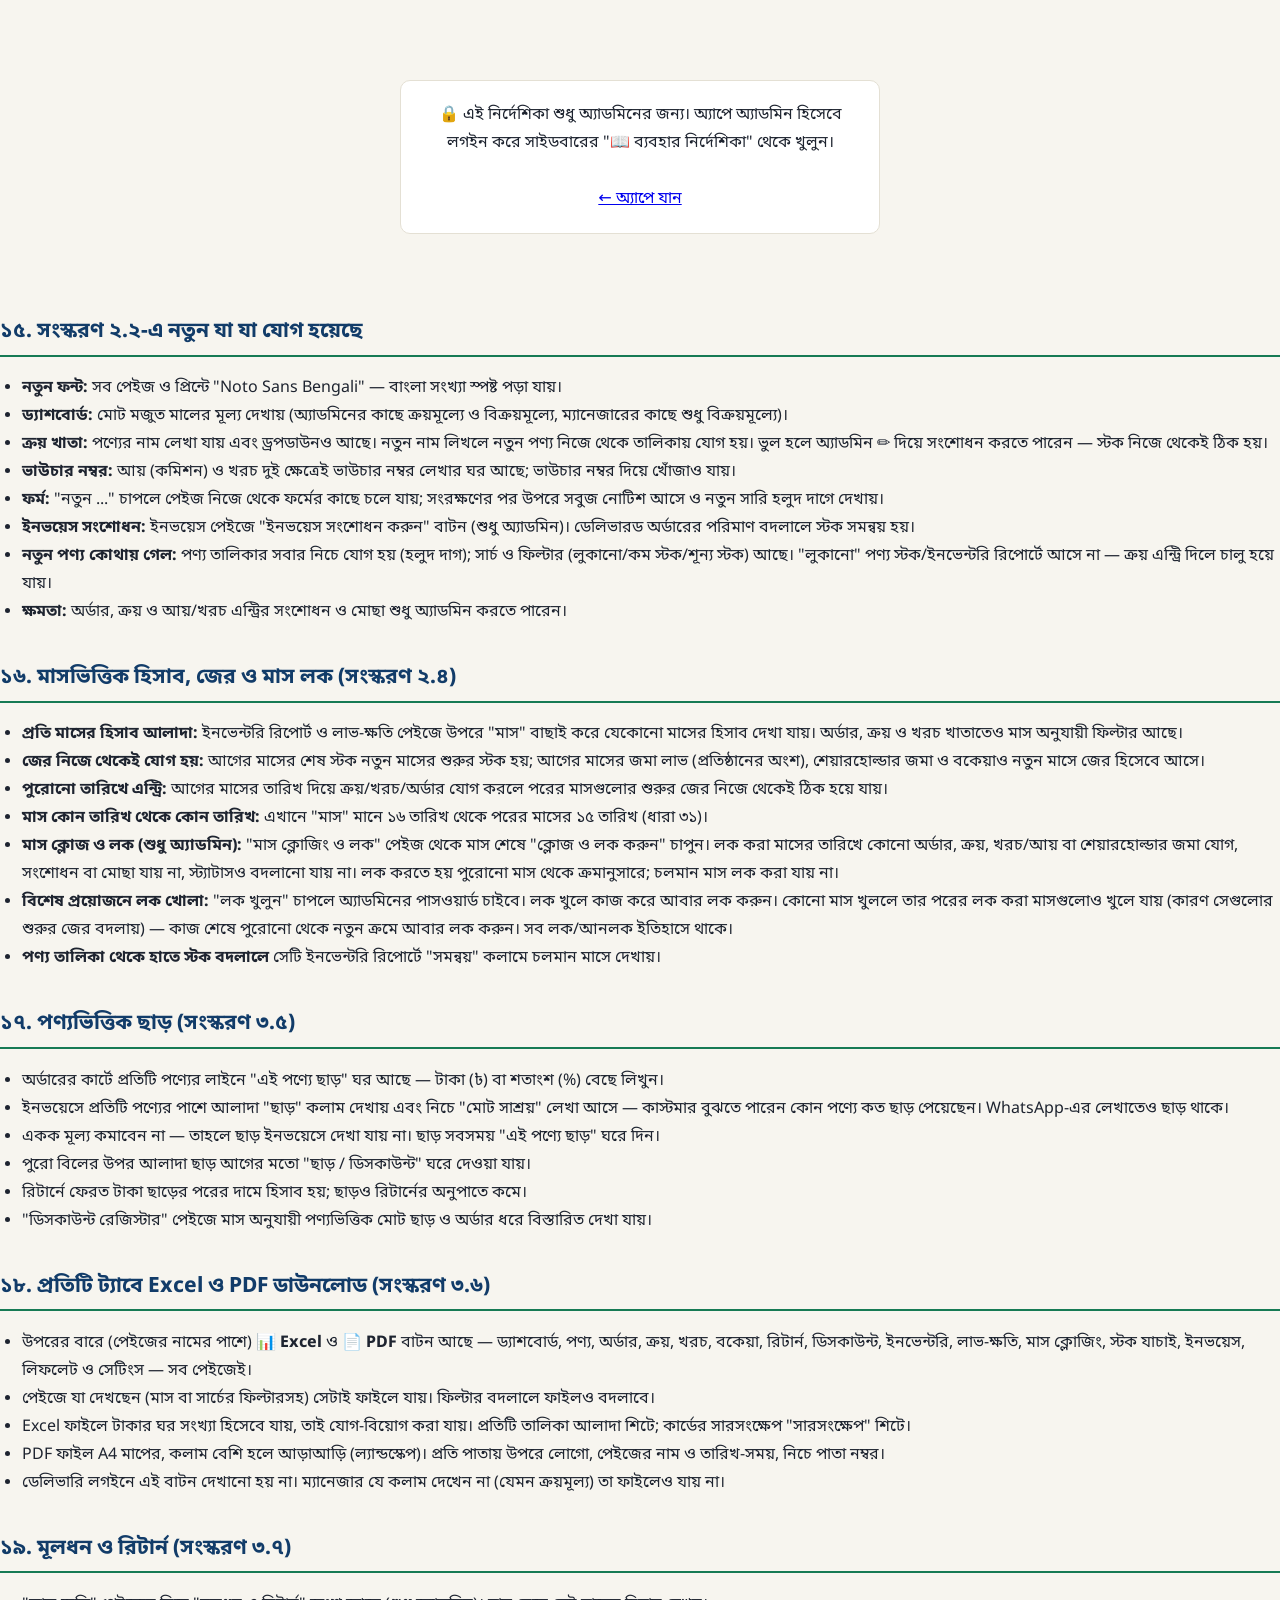
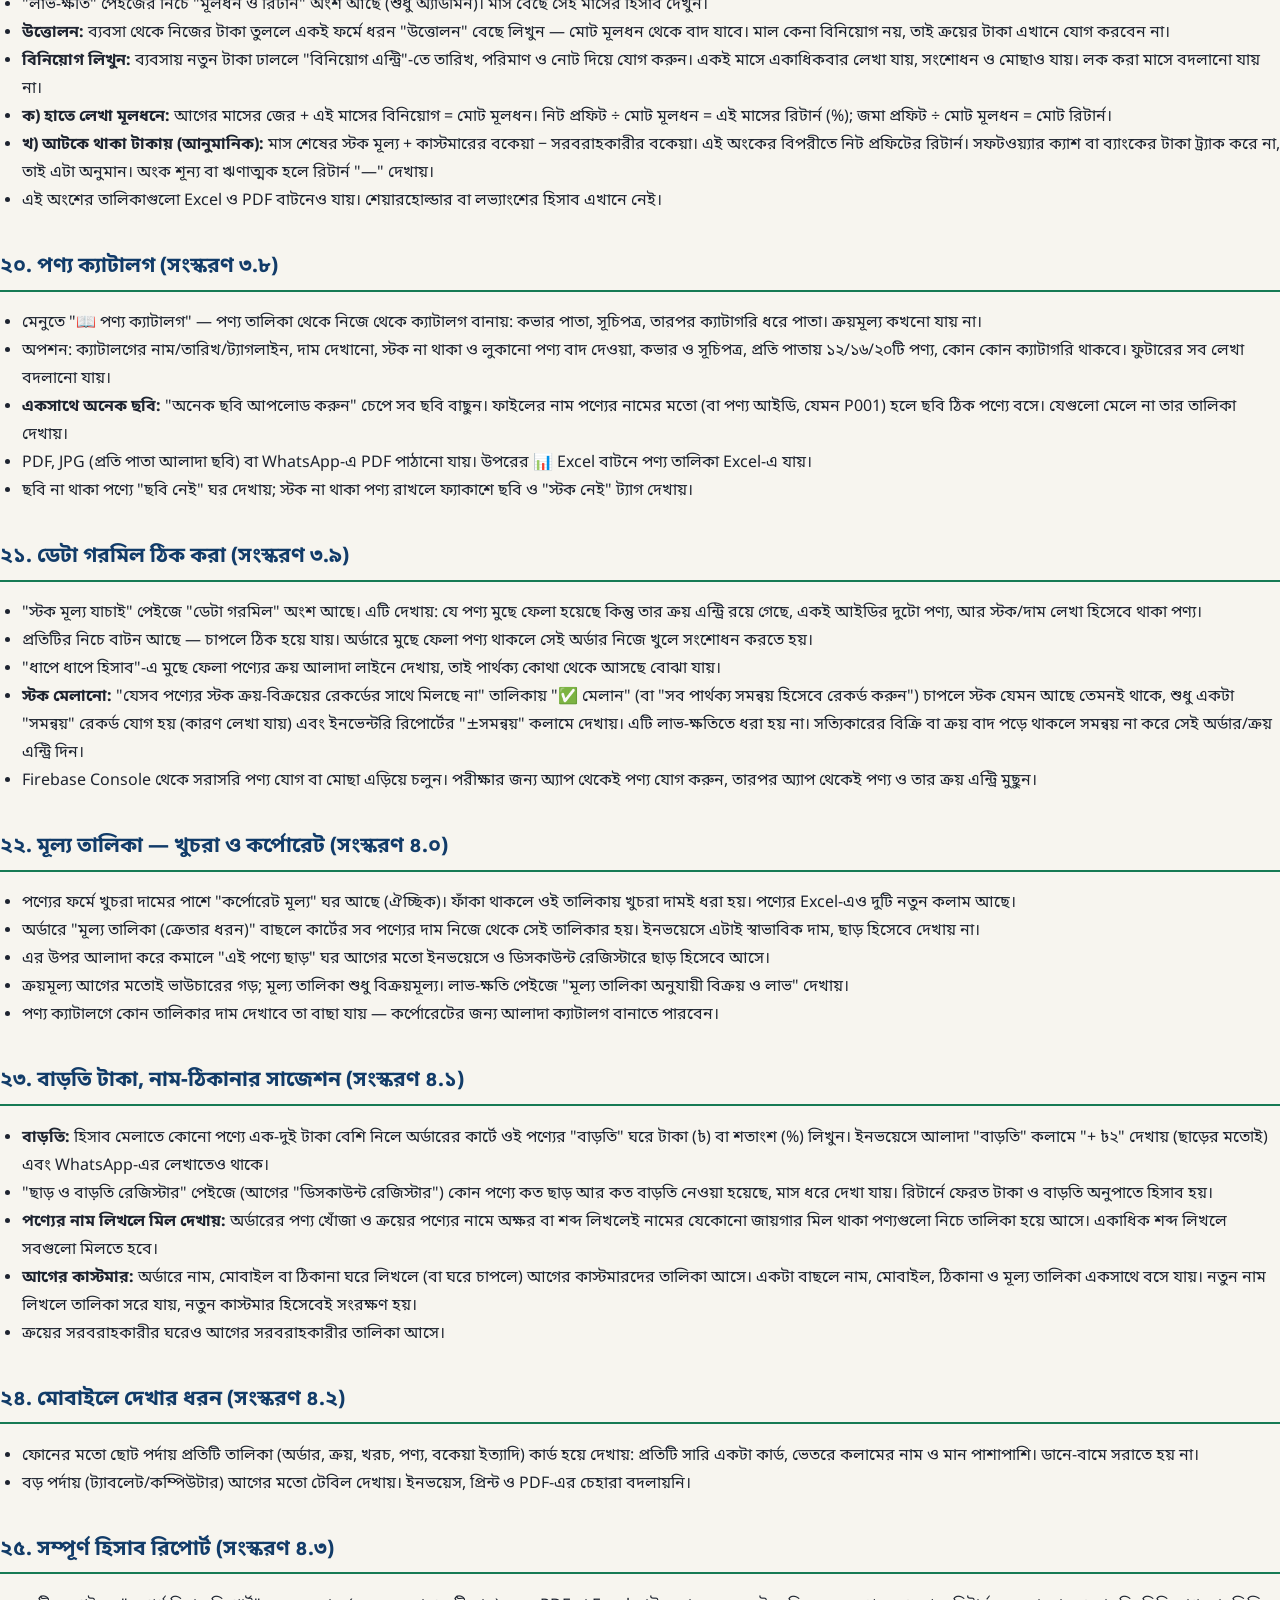
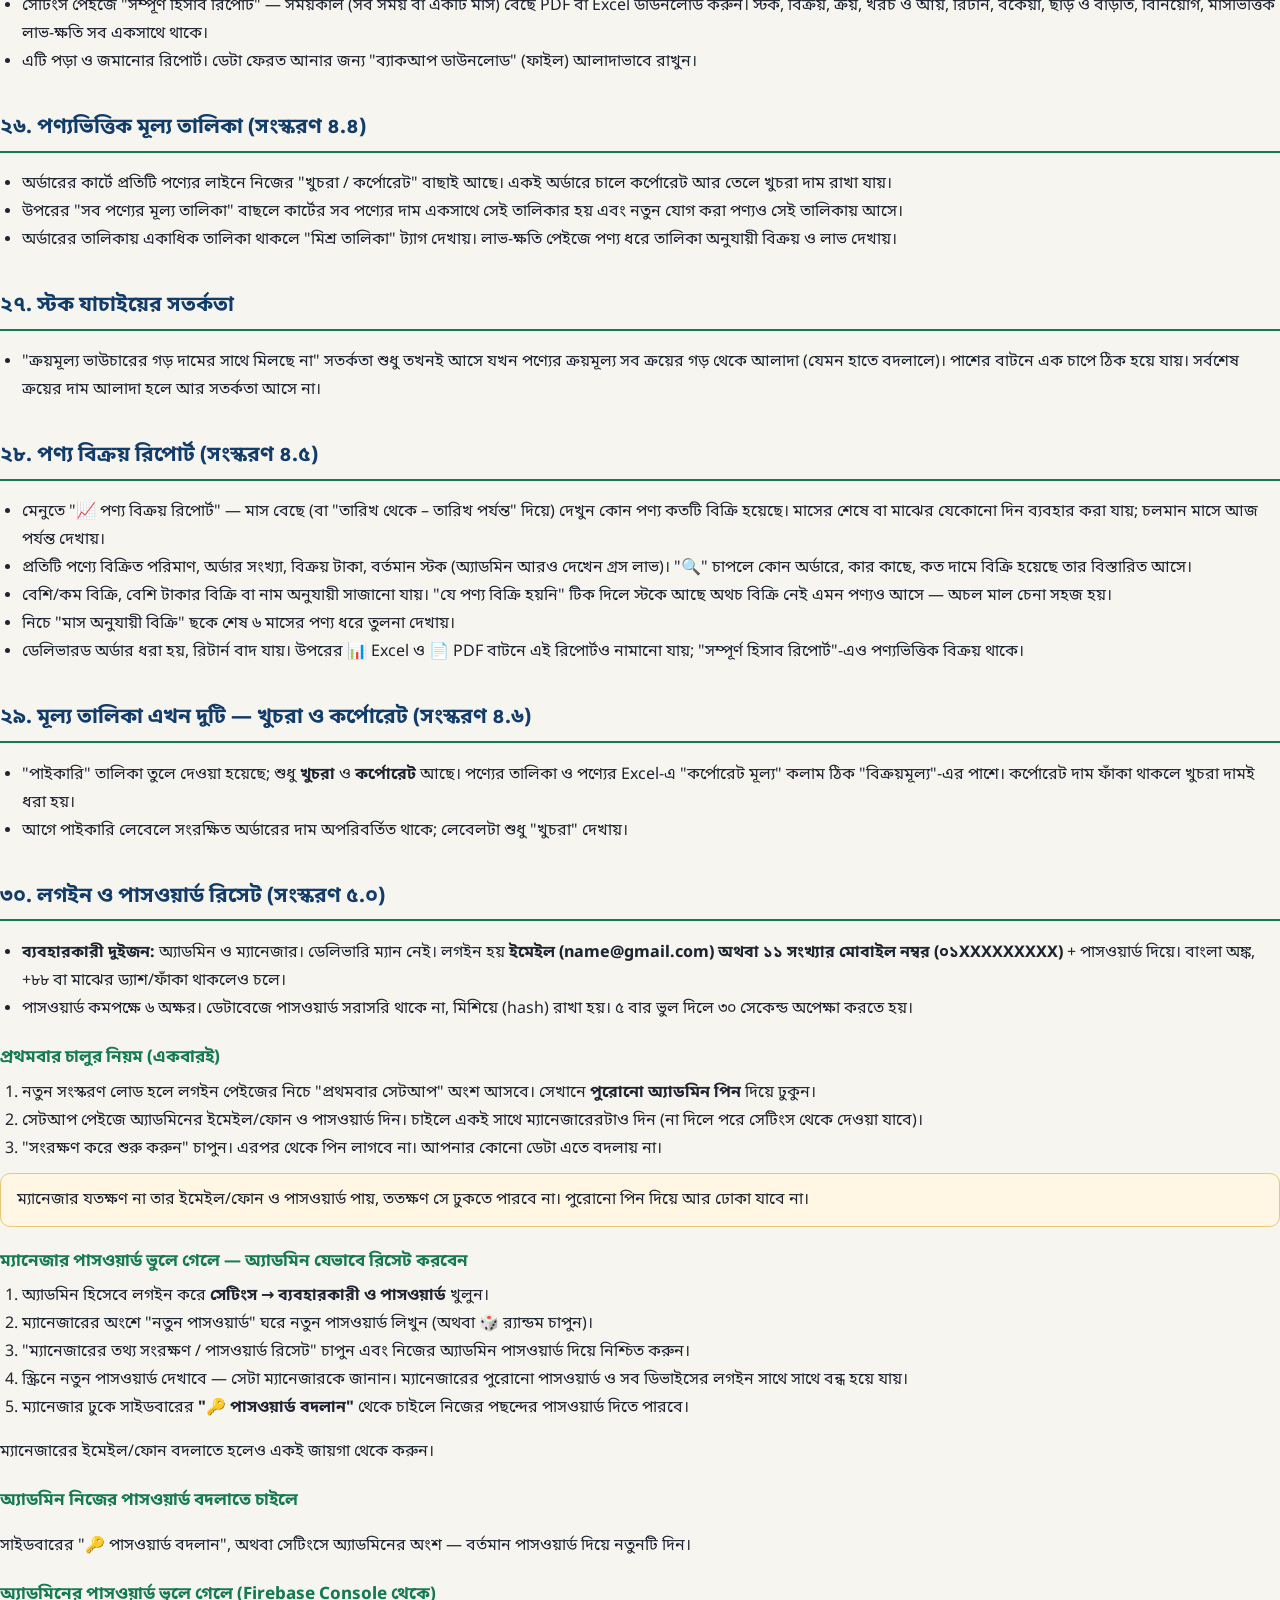
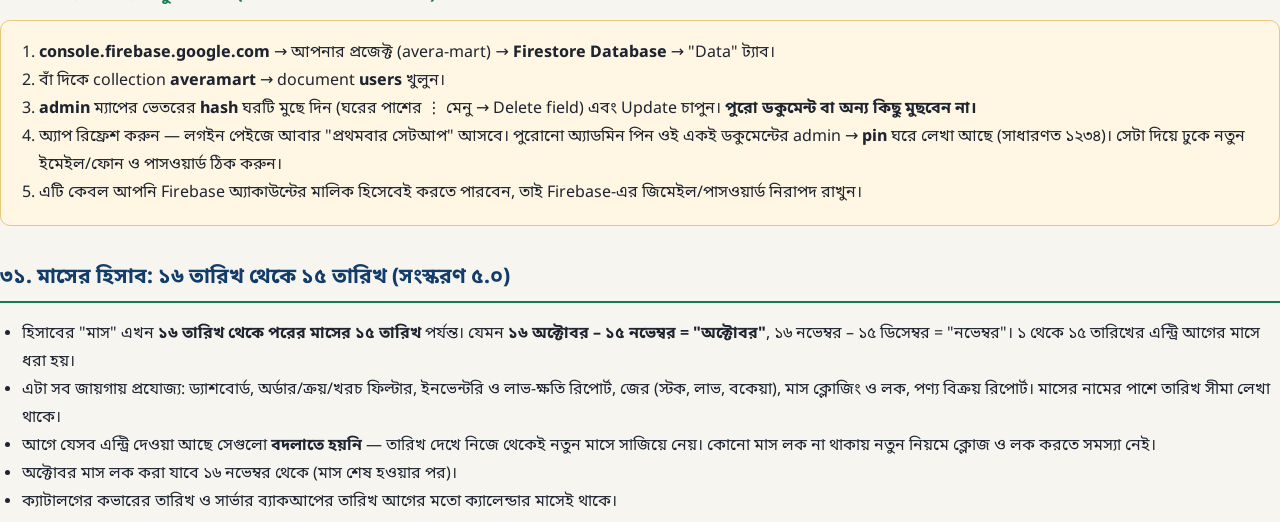
<file: manual.html>
<!DOCTYPE html>
<html lang="bn">
<head>
<meta charset="UTF-8">
<meta name="viewport" content="width=device-width, initial-scale=1">
<title>Avera Mart — ব্যবহার নির্দেশিকা</title>
<link href="https://fonts.googleapis.com/css2?family=Noto+Sans+Bengali:wght@400;500;600;700&display=swap" rel="stylesheet">
<style>
:root{--navy:#123C69;--teal:#167A54;--bg:#F7F5EF;--border:#E4E0D4;--muted:#69707D;}
*{box-sizing:border-box;}
body{margin:0;font-family:'Noto Sans Bengali','Nirmala UI','Segoe UI',Roboto,system-ui,sans-serif;font-variant-numeric:lining-nums;background:var(--bg);color:#1E2430;line-height:1.75;font-size:16px;}
.wrap{max-width:860px;margin:0 auto;padding:18px 16px 60px;}
header{display:flex;align-items:center;gap:14px;margin-bottom:6px;}
header img{width:64px;height:64px;border-radius:50%;}
h1{margin:0;color:var(--navy);font-size:26px;}
h2{color:var(--navy);border-bottom:2px solid var(--teal);padding-bottom:4px;margin-top:34px;font-size:21px;}
h3{color:var(--teal);margin:20px 0 4px;font-size:17px;}
.sub{color:var(--muted);margin:0 0 14px;}
.toc{background:#fff;border:1px solid var(--border);border-radius:10px;padding:12px 18px;}
.toc a{display:inline-block;margin:2px 10px 2px 0;color:var(--navy);text-decoration:none;}
.box{background:#fff;border:1px solid var(--border);border-radius:10px;padding:12px 16px;margin:10px 0;}
.warn{background:#FFF6E3;border-color:#E8C77A;}
.ok{background:#EAF7F0;border-color:#9AD3B5;}
ol,ul{padding-left:22px;margin:6px 0;}
table{border-collapse:collapse;width:100%;background:#fff;margin:8px 0;font-size:15px;}
th,td{border:1px solid var(--border);padding:7px 10px;text-align:left;vertical-align:top;}
th{background:#EEF3F9;}
kbd{background:#eee;border:1px solid #ccc;border-radius:4px;padding:0 6px;font-size:14px;}
.btnp{display:inline-block;background:var(--navy);color:#fff;padding:8px 14px;border-radius:8px;text-decoration:none;margin:6px 6px 0 0;}
@media print{ .toc,.btnp{display:none;} body{background:#fff;} .box{break-inside:avoid;} }
</style>
</head>
<body>
<div id="gateMsg" style="display:none;max-width:480px;margin:80px auto;padding:20px;text-align:center;background:#fff;border:1px solid #E4E0D4;border-radius:10px;">🔒 এই নির্দেশিকা শুধু অ্যাডমিনের জন্য। অ্যাপে অ্যাডমিন হিসেবে লগইন করে সাইডবারের "📖 ব্যবহার নির্দেশিকা" থেকে খুলুন।<br><br><a href="index.html">← অ্যাপে যান</a></div>
<div class="wrap" id="manualWrap" style="display:none;">
<header><img src="logo.jpg" alt=""><div><h1>Avera Mart — ব্যবহার নির্দেশিকা</h1><p class="sub" style="margin:0;">দোকানের হিসাব, বিক্রি ও স্টক পরিচালনার ধাপে ধাপে গাইড</p></div></header>
<a class="btnp" href="index.html">← অ্যাপে ফিরুন</a><a class="btnp" href="#" onclick="window.print();return false;">🖨️ প্রিন্ট / PDF</a>

<div class="toc"><b>সূচিপত্র:</b><br>
<a href="#s1">১. শুরু ও রোল</a> <a href="#s2">২. অ্যাপ ইনস্টল</a> <a href="#s3">৩. পণ্য যোগ</a> <a href="#s4">৪. এককের নিয়ম</a> <a href="#s5">৫. বিক্রি (অর্ডার)</a> <a href="#s6">৬. ইনভয়েস</a> <a href="#s7">৭. রিটার্ন</a> <a href="#s8">৮. ক্রয়</a> <a href="#s9">৯. খরচ ও কমিশন</a> <a href="#s10">১০. স্টক রিপোর্ট</a> <a href="#s11">১১. এক্সেল আপলোড</a> <a href="#s12">১২. ব্যাকআপ</a> <a href="#s13">১৩. সতর্কতা</a> <a href="#s14">১৪. সমস্যা সমাধান</a> <a href="#s30">৩০. লগইন ও পাসওয়ার্ড রিসেট</a> <a href="#s31">৩১. ১৬–১৫ তারিখের মাস</a></div>

<h2 id="s1">১. শুরু ও রোল</h2>
<p>সাইট খুলে <b>ইমেইল অথবা মোবাইল নম্বর</b> ও <b>পাসওয়ার্ড</b> দিয়ে প্রবেশ করুন (ধারা ৩০ দেখুন)। দুইজন ব্যবহারকারী আছে — অ্যাডমিন ও ম্যানেজার:</p>
<table><tr><th>রোল</th><th>কী কী দেখতে/করতে পারেন</th></tr>
<tr><td>অ্যাডমিন</td><td>সবকিছু: পণ্য, অর্ডার, ক্রয়, খরচ, বকেয়া, রিটার্ন, ইনভেন্টরি, শেয়ারহোল্ডার, লাভ-ক্ষতি, সেটিংস (ব্যবহারকারী ও পাসওয়ার্ড, ব্যাকআপ)</td></tr>
<tr><td>ম্যানেজার</td><td>ড্যাশবোর্ড, পণ্য, অর্ডার, ক্রয়, খরচ, বকেয়া, রিটার্ন, ডিসকাউন্ট রেজিস্টার, ইনভেন্টরি, ইনভয়েস। <b>ক্রয়মূল্য দেখতে পান না।</b></td></tr>
</table>
<p class="sub">ডেলিভারি ম্যান রোল তুলে দেওয়া হয়েছে (সংস্করণ ৫.০)।</p>
<p>পাশের মেনু (মোবাইলে ☰ বাটন) থেকে এক পেইজ থেকে অন্য পেইজে যান। প্রতিটি এন্ট্রিতে "তারিখ" বেছে নেওয়ার ঘর আছে; না বদলালে বাংলাদেশ সময়ের আজকের তারিখ বসে।</p>

<h2 id="s2">২. অ্যাপের মতো ইনস্টল করা</h2>
<ol><li>Chrome বা Edge-এ সাইট খুলুন।</li><li>লগইন পেইজের "📲 অ্যাপ হিসেবে ইনস্টল করুন" বাটন চাপুন (না এলে ব্রাউজার মেনু ⋮ → <i>Install app</i> / <i>Add to Home screen</i>)।</li><li>হোম স্ক্রিন বা ডেস্কটপের আইকন থেকে খুলুন।</li></ol>
<p>iPhone-এ: Safari → শেয়ার (⬆️) → <i>Add to Home Screen</i>।</p>
<div class="box">সাইডবারের নিচে "সংস্করণ ও সর্বশেষ আপডেট" লেখা থাকে। নতুন সংস্করণ না এলে "🔄 নতুন সংস্করণ লোড করুন" চাপুন।</div>

<h2 id="s3">৩. নতুন পণ্য যোগ করা</h2>
<ol><li><b>পণ্য তালিকা</b> → "+ নতুন পণ্য"।</li><li>নাম, ক্যাটাগরি, <b>একক</b>, ক্রয়মূল্য (শুধু অ্যাডমিন), বিক্রয়মূল্য, বর্তমান স্টক ও ন্যূনতম স্টক সতর্কতা দিন।</li><li>"বিক্রির জন্য চালু?" টিক রাখুন। যে পণ্য এখনো কেনা হয়নি তার টিক তুলে দিলে সেটা অর্ডারে দেখাবে না। ক্রয় এন্ট্রি দিলে নিজে থেকেই চালু হয়ে যায়।</li><li>সংরক্ষণ করুন।</li></ol>
<p>তালিকায় প্রতি পণ্যের পাশে: 👁️ লুকান/চালু, ✏️ সম্পাদনা।</p>

<h2 id="s4">৪. এককের নিয়ম (সবচেয়ে জরুরি)</h2>
<div class="box ok"><b>সহজ নিয়ম:</b> দাম সবসময় <b>পণ্যের এককের</b> দাম। মসলা, চাল, ডাল ইত্যাদি <b>"কেজি"</b> এককে রেখে <b>প্রতি কেজির দাম</b> দিন। তাহলে ক্রয়, বিক্রি, রিটার্ন সবখানে কেজি/গ্রাম বেছে নেওয়া যাবে।</div>
<p>বিক্রি, ক্রয় ও রিটার্নের সময় পরিমাণের পাশে একটা ড্রপডাউন আসে। এককের সাথে কোন ছোট একক পাওয়া যায়:</p>
<table><tr><th>পণ্যের একক</th><th>ড্রপডাউনে</th><th>উদাহরণ</th></tr>
<tr><td>কেজি</td><td>কেজি / গ্রাম</td><td>২৫০ গ্রাম = ০.২৫ কেজি</td></tr>
<tr><td>লিটার</td><td>লিটার / মি.লি.</td><td>৫০০ মি.লি. = ০.৫ লিটার</td></tr>
<tr><td>ডজন, হালি</td><td>ডজন (হালি) / পিস</td><td>৬ পিস = ০.৫ ডজন</td></tr>
<tr><td>"৫০০ গ্রাম", "১ কেজি", "২৫০ মি.লি." ইত্যাদি লেখা একক</td><td>ওই একক / গ্রাম / কেজি (মি.লি. হলে মি.লি. / লিটার)</td><td>"৫০০ গ্রাম" এককের পণ্যে ২৫০ গ্রাম = ০.৫ প্যাকেট (দাম অর্ধেক); <b>৫ কেজি = ১০ প্যাকেট</b> (দাম ১০ গুণ)</td></tr>
<tr><td>পিস, প্যাকেট, বস্তা</td><td>ড্রপডাউন আসে না (সংখ্যা লিখুন)</td><td>৩ পিস</td></tr></table>
<div class="box warn">কেজি/গ্রামে ক্রয় করা পণ্যের একক "৫০০ গ্রাম" না লিখে "কেজি" রাখাই সহজ। আর "৫০০ গ্রাম" এককের পণ্যে বিক্রয়মূল্য হলো <b>পুরো ৫০০ গ্রামের</b> দাম।</div>

<h2 id="s5">৫. বিক্রি করা (অর্ডার)</h2>
<ol>
<li><b>অর্ডার ও সেলস</b> → "+ নতুন অর্ডার"।</li>
<li>তারিখ (না বদলালে আজকের), কাস্টমারের নাম, ফোন, ঠিকানা লিখুন।</li>
<li>"পণ্য খুঁজুন ও যোগ করুন" ঘরে নাম লিখুন, তালিকা থেকে পণ্যে চাপুন — পণ্য নিচের কার্টে যোগ হবে।</li>
<li><b>পরিমাণ ঠিক করুন:</b> পরিমাণের ঘরে সংখ্যা লিখুন, পাশের ড্রপডাউন থেকে একক (যেমন <b>গ্রাম</b> বা <b>কেজি</b>) বাছুন। লাইনের নিচে হিসাবটা দেখাবে, যেমন "২৫০ গ্রাম × ৳১২০০/কেজি" এবং ডানে লাইনের মোট টাকা।</li>
<li>দাম বদলাতে হলে লাইনের "একক মূল্য" ঘরে নতুন দাম লিখুন (শুধু এই অর্ডারের জন্য)।</li>
<li>ডেলিভারি চার্জ ও ছাড় (থাকলে) লিখুন। সর্বমোট নিচে দেখাবে।</li>
<li>অর্ডার সোর্স (যেমন Online App), পেমেন্ট স্ট্যাটাস (পরিশোধিত / আংশিক / বাকি), পরিশোধের পরিমাণ ও মাধ্যম (ক্যাশ, বিকাশ, নগদ, রকেট, ব্যাংক) দিন।</li>
<li><b>সংরক্ষণ করুন</b>।</li></ol>
<table><tr><th>উদাহরণ (দাম ৳১,২০০/কেজি)</th><th>লিখবেন</th><th>টাকা</th></tr>
<tr><td>১০ গ্রাম</td><td>"গ্রাম" বেছে <b>10</b></td><td>৳১২</td></tr>
<tr><td>২৫০ গ্রাম</td><td>"গ্রাম" বেছে <b>250</b></td><td>৳৩০০</td></tr>
<tr><td>২ কেজি</td><td>"কেজি" বেছে <b>2</b></td><td>৳২,৪০০</td></tr>
<tr><td>আড়াই কেজি</td><td>"কেজি" বেছে <b>2.5</b></td><td>৳৩,০০০</td></tr></table>
<h3>অর্ডারের অবস্থা ও স্টক</h3>
<p>অবস্থা: পেন্ডিং → প্রসেসিং → ডেলিভারড (বা বাতিল)। <b>স্টক কমে অর্ডার "ডেলিভারড" করলে।</b> ডেলিভারড অর্ডার আবার পেন্ডিং বা বাতিল করলে স্টক ফেরত আসে।</p>

<h2 id="s6">৬. ইনভয়েস</h2>
<ul><li>মেনুর <b>ইনভয়েস</b> পেইজ খুলে অর্ডার বেছে নিন।</li>
<li>ইনভয়েসে আপনার বেছে নেওয়া এককটাই কাস্টমার দেখেন (যেমন "২৫০ গ্রাম"), সাথে রেট, লাইনের টাকা, ছাড়, ডেলিভারি, সর্বমোট এবং নিচে ক্রেতা ও বিক্রেতার স্বাক্ষরের জায়গা।</li>
<li>বাটন: 🖨️ প্রিন্ট (A4), থার্মাল প্রিন্ট (ছোট রসিদ মেশিনের জন্য), ছবি হিসেবে সেভ/শেয়ার, হোয়াটসঅ্যাপে পাঠানো।</li>
<li>প্রিন্টের ডায়ালগে "Background graphics" চালু রাখলে লোগো ও রঙ ভালো আসে।</li></ul>

<h2 id="s7">৭. রিটার্ন ও সমন্বয়</h2>
<ol><li><b>রিটার্ন ও সমন্বয়</b> পেইজে অর্ডার বেছে নিন।</li><li>প্রতিটি পণ্যের পাশে কত ফেরত নেবেন লিখুন, ড্রপডাউন থেকে একক (গ্রাম/কেজি) বাছুন। তারিখ ও কারণ দিন।</li><li>সংরক্ষণ করলে ফেরতের টাকা হিসাব হয়, অর্ডারের মোট কমে যায় এবং (ডেলিভারড অর্ডারে) পণ্য স্টকে ফিরে আসে।</li></ol>
<p>অর্ডারের পরিমাণের চেয়ে বেশি ফেরত লিখলে সিস্টেম আটকে দেয়।</p>

<h2 id="s8">৮. ক্রয় (মাল কেনা)</h2>
<ol><li><b>ক্রয় খাতা</b> → নতুন ক্রয় এন্ট্রি।</li><li>তারিখ, সরবরাহকারী, পণ্য বাছুন।</li><li><b>মোট পরিমাণ</b> লিখুন এবং পাশের ড্রপডাউন থেকে একক বাছুন। যেমন ৫০০ গ্রাম কিনলে "গ্রাম" বেছে <b>500</b>; ২৫ কেজি কিনলে "কেজি" বেছে <b>25</b>।</li><li>ফ্রি পাওয়া পরিমাণ থাকলে "ফ্রি" ঘরে লিখুন (মোট পরিমাণে ফ্রিসহ ধরুন)।</li><li>"মোট খরচ"-এ শুধু যত টাকা দিয়েছেন তা লিখুন, এবং পেমেন্ট স্ট্যাটাস/পরিশোধ দিন।</li></ol>
<div class="box warn"><b>ক্রয়মূল্য নিজে থেকে বদলায় না।</b> ৫০০ গ্রাম ৳৩০-এ কিনলে প্রতি কেজি ৳৬০ পড়ে। লাভ-ক্ষতির হিসাব ঠিক রাখতে পণ্য সম্পাদনা (✏️) করে "ক্রয়মূল্য" ৬০ করে দিন। ক্রয় এন্ট্রিতে স্টক নিজে থেকেই বাড়ে।</div>

<h2 id="s9">৯. খরচ, আয় ও কোম্পানির কমিশন</h2>
<ul><li><b>খরচ খাতা</b> → "+ নতুন খরচ": ক্যাটাগরি, পরিমাণ, মাধ্যম, অনুমোদনকারী ও তারিখ দিন।</li>
<li>কোনো কোম্পানি বেশি ক্রয়ের জন্য কমিশন দিলে: "+ কমিশন / অন্যান্য আয়" → ক্যাটাগরি, টাকা, কোম্পানির নাম ও যে তারিখে পেয়েছেন সেটা দিন।</li>
<li>কমিশন লাভ-ক্ষতির হিসাবে "কমিশন / অন্যান্য আয়" হিসেবে আলাদা লাইনে আসে এবং নিট লাভে যোগ হয়।</li></ul>

<h2 id="s10">১০. স্টক রিপোর্ট ও প্রিন্ট (মাসিক ইনভেন্টরি)</h2>
<ol><li><b>ইনভেন্টরি রিপোর্ট</b> পেইজ খুলুন।</li><li>"🖨️ স্টক রিপোর্ট প্রিন্ট (সব পণ্য)" অথবা "শুধু স্টকে আছে এমন পণ্য" চাপুন।</li><li>রিপোর্টে প্রতি পণ্যের দাম, স্টক, মোট টাকা, ক্যাটাগরি অনুযায়ী উপমোট এবং সর্বমোট স্টকের মূল্য থাকে। হাতে গোনার জন্য "ফিজিক্যাল গণনা" ও "পার্থক্য" ঘর ফাঁকা থাকে।</li></ol>
<p>অ্যাডমিন প্রিন্ট করলে <b>ক্রয়মূল্যে</b> হিসাব আসে; ম্যানেজার প্রিন্ট করলে <b>বিক্রয়মূল্যে</b> আসে (ক্রয়মূল্য দেখা যায় না)।</p>
<p>গণনায় গরমিল পেলে পণ্য সম্পাদনা (✏️) করে "বর্তমান স্টক" ঠিক করে দিন।</p>

<h2 id="s11">১১. এক্সেল দিয়ে অনেক পণ্য একসাথে (দাম আপডেট)</h2>
<ol><li><b>পণ্য তালিকা</b> → "⬇️ বর্তমান পণ্য এক্সেলে নামান"।</li><li>এক্সেলে দাম, স্টক ইত্যাদি বদলান। <b>"আইডি" কলাম মুছবেন না।</b></li><li>"এক্সেল থেকে আপলোড" দিয়ে ফাইলটি দিন।</li></ol>
<p>আইডি (না থাকলে নাম) মিললে পুরোনো পণ্য আপডেট হয়, না মিললে নতুন পণ্য যোগ হয়। কোনো ঘর ফাঁকা রাখলে সেই তথ্য অপরিবর্তিত থাকে। স্টকের সংখ্যা আপডেট হবে কি না আপলোডের সময় জিজ্ঞেস করে। "সক্রিয় (হ্যাঁ/না)" কলামে "না" লিখলে পণ্য লুকানো হয়।</p>

<h2 id="s12">১২. ব্যাকআপ ও ডেটা ফিরিয়ে আনা (অ্যাডমিন)</h2>
<ul><li><b>সেটিংস</b> → "📥 ব্যাকআপ ডাউনলোড করুন" — একটা .json ফাইল নামবে। প্রতি সপ্তাহে বা মাসের শেষে নিন এবং ফাইলটা নিরাপদ জায়গায় (পেনড্রাইভ, ইমেইল, ড্রাইভ) রাখুন।</li>
<li>ফিরিয়ে আনতে: "📤 ব্যাকআপ থেকে ডেটা ফিরিয়ে আনুন" → সেই .json ফাইল দিন → নিশ্চিত করুন। বর্তমান ডেটা প্রতিস্থাপিত হয়, তবে তার আগে এখনকার ডেটার ব্যাকআপ নিজে থেকে নেমে যায়। লগইন তথ্য ও পাসওয়ার্ড বদলায় না।</li></ul>

<h2 id="s13">১৩. গুরুত্বপূর্ণ সতর্কতা</h2>
<div class="box warn"><ul>
<li><b>স্টকের চেয়ে বেশি বিক্রি</b> সিস্টেম আটকায় না — স্টক ঋণাত্মক (−) হয়ে যাবে। বিক্রির আগে স্টক দেখে নিন।</li>
<li>কেজি-ভিত্তিক পণ্যে সবসময় "প্রতি কেজি"র দাম দিন; ড্রপডাউনের "গ্রাম" শুধু পরিমাণ লেখার সুবিধার জন্য।</li>
<li>অ্যাডমিনের পাসওয়ার্ড কাউকে দেবেন না। ম্যানেজারকে শুধু তার নিজের পাসওয়ার্ড দিন (ধারা ৩০)।</li>
<li>নিয়মিত ব্যাকআপ নিন, বিশেষ করে বড় আপলোড বা রিস্টোরের আগে।</li></ul></div>

<h2 id="s14">১৪. সমস্যা ও সমাধান</h2>
<table><tr><th>সমস্যা</th><th>সমাধান</th></tr>
<tr><td>বিক্রির সময় একক বদলানোর ড্রপডাউন আসছে না</td><td>পণ্যের একক "পিস/প্যাকেট/বস্তা" হলে আসে না। পণ্য সম্পাদনা করে একক "কেজি" করুন (দামও প্রতি কেজির দিন)। আর "৫০০ গ্রাম" লেখা এককে এখন নিজে থেকেই আসে।</td></tr>
<tr><td>প্রিন্টে লোগো আসছে না</td><td>লোগো লোড হতে এক-দুই সেকেন্ড লাগে, ডায়ালগ খোলা পর্যন্ত অপেক্ষা করুন। না এলে Ctrl+Shift+R দিয়ে রিফ্রেশ করে আবার চেষ্টা করুন।</td></tr>
<tr><td>নতুন আপডেট দেখা যাচ্ছে না</td><td>Ctrl+Shift+R, অথবা সাইডবারের "🔄 নতুন সংস্করণ লোড করুন"।</td></tr>
<tr><td>পণ্য অর্ডারে খুঁজে পাচ্ছি না</td><td>পণ্যটি "লুকানো" থাকতে পারে — পণ্য তালিকায় 👁️ চেপে চালু করুন।</td></tr>
<tr><td>লাভ ভুল দেখাচ্ছে</td><td>পণ্যের ক্রয়মূল্য হালনাগাদ আছে কি দেখুন (ধারা ৮)।</td></tr>
<tr><td>ডেটা লোড হচ্ছে না</td><td>ইন্টারনেট সংযোগ দেখুন। ডেটা Firebase ক্লাউড থেকে আসে, অফলাইনে পাওয়া যায় না।</td></tr></table>

<p class="sub" style="margin-top:30px;">Avera Mart — প্রকৃতির ছোঁয়া, নিরাপদ আস্থা</p>
</div>
<h2 id="s15">১৫. সংস্করণ ২.২-এ নতুন যা যা যোগ হয়েছে</h2>
<ul>
<li><b>নতুন ফন্ট:</b> সব পেইজ ও প্রিন্টে "Noto Sans Bengali" — বাংলা সংখ্যা স্পষ্ট পড়া যায়।</li>
<li><b>ড্যাশবোর্ড:</b> মোট মজুত মালের মূল্য দেখায় (অ্যাডমিনের কাছে ক্রয়মূল্যে ও বিক্রয়মূল্যে, ম্যানেজারের কাছে শুধু বিক্রয়মূল্যে)।</li>
<li><b>ক্রয় খাতা:</b> পণ্যের নাম লেখা যায় এবং ড্রপডাউনও আছে। নতুন নাম লিখলে নতুন পণ্য নিজে থেকে তালিকায় যোগ হয়। ভুল হলে অ্যাডমিন ✏️ দিয়ে সংশোধন করতে পারেন — স্টক নিজে থেকেই ঠিক হয়।</li>
<li><b>ভাউচার নম্বর:</b> আয় (কমিশন) ও খরচ দুই ক্ষেত্রেই ভাউচার নম্বর লেখার ঘর আছে; ভাউচার নম্বর দিয়ে খোঁজাও যায়।</li>
<li><b>ফর্ম:</b> "নতুন ..." চাপলে পেইজ নিজে থেকে ফর্মের কাছে চলে যায়; সংরক্ষণের পর উপরে সবুজ নোটিশ আসে ও নতুন সারি হলুদ দাগে দেখায়।</li>
<li><b>ইনভয়েস সংশোধন:</b> ইনভয়েস পেইজে "ইনভয়েস সংশোধন করুন" বাটন (শুধু অ্যাডমিন)। ডেলিভারড অর্ডারের পরিমাণ বদলালে স্টক সমন্বয় হয়।</li>
<li><b>নতুন পণ্য কোথায় গেল:</b> পণ্য তালিকার সবার নিচে যোগ হয় (হলুদ দাগ); সার্চ ও ফিল্টার (লুকানো/কম স্টক/শূন্য স্টক) আছে। "লুকানো" পণ্য স্টক/ইনভেন্টরি রিপোর্টে আসে না — ক্রয় এন্ট্রি দিলে চালু হয়ে যায়।</li>
<li><b>ক্ষমতা:</b> অর্ডার, ক্রয় ও আয়/খরচ এন্ট্রির সংশোধন ও মোছা শুধু অ্যাডমিন করতে পারেন।</li>
</ul>
<h2 id="s16">১৬. মাসভিত্তিক হিসাব, জের ও মাস লক (সংস্করণ ২.৪)</h2>
<ul>
<li><b>প্রতি মাসের হিসাব আলাদা:</b> ইনভেন্টরি রিপোর্ট ও লাভ-ক্ষতি পেইজে উপরে "মাস" বাছাই করে যেকোনো মাসের হিসাব দেখা যায়। অর্ডার, ক্রয় ও খরচ খাতাতেও মাস অনুযায়ী ফিল্টার আছে।</li>
<li><b>জের নিজে থেকেই যোগ হয়:</b> আগের মাসের শেষ স্টক নতুন মাসের শুরুর স্টক হয়; আগের মাসের জমা লাভ (প্রতিষ্ঠানের অংশ), শেয়ারহোল্ডার জমা ও বকেয়াও নতুন মাসে জের হিসেবে আসে।</li>
<li><b>পুরোনো তারিখে এন্ট্রি:</b> আগের মাসের তারিখ দিয়ে ক্রয়/খরচ/অর্ডার যোগ করলে পরের মাসগুলোর শুরুর জের নিজে থেকেই ঠিক হয়ে যায়।</li>
<li><b>মাস কোন তারিখ থেকে কোন তারিখ:</b> এখানে "মাস" মানে ১৬ তারিখ থেকে পরের মাসের ১৫ তারিখ (ধারা ৩১)।</li>
<li><b>মাস ক্লোজ ও লক (শুধু অ্যাডমিন):</b> "মাস ক্লোজিং ও লক" পেইজ থেকে মাস শেষে "ক্লোজ ও লক করুন" চাপুন। লক করা মাসের তারিখে কোনো অর্ডার, ক্রয়, খরচ/আয় বা শেয়ারহোল্ডার জমা যোগ, সংশোধন বা মোছা যায় না, স্ট্যাটাসও বদলানো যায় না। লক করতে হয় পুরোনো মাস থেকে ক্রমানুসারে; চলমান মাস লক করা যায় না।</li>
<li><b>বিশেষ প্রয়োজনে লক খোলা:</b> "লক খুলুন" চাপলে অ্যাডমিনের পাসওয়ার্ড চাইবে। লক খুলে কাজ করে আবার লক করুন। কোনো মাস খুললে তার পরের লক করা মাসগুলোও খুলে যায় (কারণ সেগুলোর শুরুর জের বদলায়) — কাজ শেষে পুরোনো থেকে নতুন ক্রমে আবার লক করুন। সব লক/আনলক ইতিহাসে থাকে।</li>
<li><b>পণ্য তালিকা থেকে হাতে স্টক বদলালে</b> সেটি ইনভেন্টরি রিপোর্টে "সমন্বয়" কলামে চলমান মাসে দেখায়।</li>
</ul>
<h2 id="s17">১৭. পণ্যভিত্তিক ছাড় (সংস্করণ ৩.৫)</h2>
<ul>
<li>অর্ডারের কার্টে প্রতিটি পণ্যের লাইনে "এই পণ্যে ছাড়" ঘর আছে — টাকা (৳) বা শতাংশ (%) বেছে লিখুন।</li>
<li>ইনভয়েসে প্রতিটি পণ্যের পাশে আলাদা "ছাড়" কলাম দেখায় এবং নিচে "মোট সাশ্রয়" লেখা আসে — কাস্টমার বুঝতে পারেন কোন পণ্যে কত ছাড় পেয়েছেন। WhatsApp-এর লেখাতেও ছাড় থাকে।</li>
<li>একক মূল্য কমাবেন না — তাহলে ছাড় ইনভয়েসে দেখা যায় না। ছাড় সবসময় "এই পণ্যে ছাড়" ঘরে দিন।</li>
<li>পুরো বিলের উপর আলাদা ছাড় আগের মতো "ছাড় / ডিসকাউন্ট" ঘরে দেওয়া যায়।</li>
<li>রিটার্নে ফেরত টাকা ছাড়ের পরের দামে হিসাব হয়; ছাড়ও রিটার্নের অনুপাতে কমে।</li>
<li>"ডিসকাউন্ট রেজিস্টার" পেইজে মাস অনুযায়ী পণ্যভিত্তিক মোট ছাড় ও অর্ডার ধরে বিস্তারিত দেখা যায়।</li>
</ul>
<h2 id="s18">১৮. প্রতিটি ট্যাবে Excel ও PDF ডাউনলোড (সংস্করণ ৩.৬)</h2>
<ul>
<li>উপরের বারে (পেইজের নামের পাশে) 📊 <b>Excel</b> ও 📄 <b>PDF</b> বাটন আছে — ড্যাশবোর্ড, পণ্য, অর্ডার, ক্রয়, খরচ, বকেয়া, রিটার্ন, ডিসকাউন্ট, ইনভেন্টরি, লাভ-ক্ষতি, মাস ক্লোজিং, স্টক যাচাই, ইনভয়েস, লিফলেট ও সেটিংস — সব পেইজেই।</li>
<li>পেইজে যা দেখছেন (মাস বা সার্চের ফিল্টারসহ) সেটাই ফাইলে যায়। ফিল্টার বদলালে ফাইলও বদলাবে।</li>
<li>Excel ফাইলে টাকার ঘর সংখ্যা হিসেবে যায়, তাই যোগ-বিয়োগ করা যায়। প্রতিটি তালিকা আলাদা শিটে; কার্ডের সারসংক্ষেপ "সারসংক্ষেপ" শিটে।</li>
<li>PDF ফাইল A4 মাপের, কলাম বেশি হলে আড়াআড়ি (ল্যান্ডস্কেপ)। প্রতি পাতায় উপরে লোগো, পেইজের নাম ও তারিখ-সময়, নিচে পাতা নম্বর।</li>
<li>ডেলিভারি লগইনে এই বাটন দেখানো হয় না। ম্যানেজার যে কলাম দেখেন না (যেমন ক্রয়মূল্য) তা ফাইলেও যায় না।</li>
</ul>
<h2 id="s19">১৯. মূলধন ও রিটার্ন (সংস্করণ ৩.৭)</h2>
<ul>
<li>"লাভ-ক্ষতি" পেইজের নিচে "মূলধন ও রিটার্ন" অংশ আছে (শুধু অ্যাডমিন)। মাস বেছে সেই মাসের হিসাব দেখুন।</li>
<li><b>উত্তোলন:</b> ব্যবসা থেকে নিজের টাকা তুললে একই ফর্মে ধরন "উত্তোলন" বেছে লিখুন — মোট মূলধন থেকে বাদ যাবে। মাল কেনা বিনিয়োগ নয়, তাই ক্রয়ের টাকা এখানে যোগ করবেন না।</li>
<li><b>বিনিয়োগ লিখুন:</b> ব্যবসায় নতুন টাকা ঢাললে "বিনিয়োগ এন্ট্রি"-তে তারিখ, পরিমাণ ও নোট দিয়ে যোগ করুন। একই মাসে একাধিকবার লেখা যায়, সংশোধন ও মোছাও যায়। লক করা মাসে বদলানো যায় না।</li>
<li><b>ক) হাতে লেখা মূলধনে:</b> আগের মাসের জের + এই মাসের বিনিয়োগ = মোট মূলধন। নিট প্রফিট ÷ মোট মূলধন = এই মাসের রিটার্ন (%); জমা প্রফিট ÷ মোট মূলধন = মোট রিটার্ন।</li>
<li><b>খ) আটকে থাকা টাকায় (আনুমানিক):</b> মাস শেষের স্টক মূল্য + কাস্টমারের বকেয়া − সরবরাহকারীর বকেয়া। এই অংকের বিপরীতে নিট প্রফিটের রিটার্ন। সফটওয়্যার ক্যাশ বা ব্যাংকের টাকা ট্র্যাক করে না, তাই এটা অনুমান। অংক শূন্য বা ঋণাত্মক হলে রিটার্ন "—" দেখায়।</li>
<li>এই অংশের তালিকাগুলো Excel ও PDF বাটনেও যায়। শেয়ারহোল্ডার বা লভ্যাংশের হিসাব এখানে নেই।</li>
</ul>
<h2 id="s20">২০. পণ্য ক্যাটালগ (সংস্করণ ৩.৮)</h2>
<ul>
<li>মেনুতে "📖 পণ্য ক্যাটালগ" — পণ্য তালিকা থেকে নিজে থেকে ক্যাটালগ বানায়: কভার পাতা, সূচিপত্র, তারপর ক্যাটাগরি ধরে পাতা। ক্রয়মূল্য কখনো যায় না।</li>
<li>অপশন: ক্যাটালগের নাম/তারিখ/ট্যাগলাইন, দাম দেখানো, স্টক না থাকা ও লুকানো পণ্য বাদ দেওয়া, কভার ও সূচিপত্র, প্রতি পাতায় ১২/১৬/২০টি পণ্য, কোন কোন ক্যাটাগরি থাকবে। ফুটারের সব লেখা বদলানো যায়।</li>
<li><b>একসাথে অনেক ছবি:</b> "অনেক ছবি আপলোড করুন" চেপে সব ছবি বাছুন। ফাইলের নাম পণ্যের নামের মতো (বা পণ্য আইডি, যেমন P001) হলে ছবি ঠিক পণ্যে বসে। যেগুলো মেলে না তার তালিকা দেখায়।</li>
<li>PDF, JPG (প্রতি পাতা আলাদা ছবি) বা WhatsApp-এ PDF পাঠানো যায়। উপরের 📊 Excel বাটনে পণ্য তালিকা Excel-এ যায়।</li>
<li>ছবি না থাকা পণ্যে "ছবি নেই" ঘর দেখায়; স্টক না থাকা পণ্য রাখলে ফ্যাকাশে ছবি ও "স্টক নেই" ট্যাগ দেখায়।</li>
</ul>
<h2 id="s21">২১. ডেটা গরমিল ঠিক করা (সংস্করণ ৩.৯)</h2>
<ul>
<li>"স্টক মূল্য যাচাই" পেইজে "ডেটা গরমিল" অংশ আছে। এটি দেখায়: যে পণ্য মুছে ফেলা হয়েছে কিন্তু তার ক্রয় এন্ট্রি রয়ে গেছে, একই আইডির দুটো পণ্য, আর স্টক/দাম লেখা হিসেবে থাকা পণ্য।</li>
<li>প্রতিটির নিচে বাটন আছে — চাপলে ঠিক হয়ে যায়। অর্ডারে মুছে ফেলা পণ্য থাকলে সেই অর্ডার নিজে খুলে সংশোধন করতে হয়।</li>
<li>"ধাপে ধাপে হিসাব"-এ মুছে ফেলা পণ্যের ক্রয় আলাদা লাইনে দেখায়, তাই পার্থক্য কোথা থেকে আসছে বোঝা যায়।</li>
<li><b>স্টক মেলানো:</b> "যেসব পণ্যের স্টক ক্রয়-বিক্রয়ের রেকর্ডের সাথে মিলছে না" তালিকায় "✅ মেলান" (বা "সব পার্থক্য সমন্বয় হিসেবে রেকর্ড করুন") চাপলে স্টক যেমন আছে তেমনই থাকে, শুধু একটা "সমন্বয়" রেকর্ড যোগ হয় (কারণ লেখা যায়) এবং ইনভেন্টরি রিপোর্টের "±সমন্বয়" কলামে দেখায়। এটি লাভ-ক্ষতিতে ধরা হয় না। সত্যিকারের বিক্রি বা ক্রয় বাদ পড়ে থাকলে সমন্বয় না করে সেই অর্ডার/ক্রয় এন্ট্রি দিন।</li>
<li>Firebase Console থেকে সরাসরি পণ্য যোগ বা মোছা এড়িয়ে চলুন। পরীক্ষার জন্য অ্যাপ থেকেই পণ্য যোগ করুন, তারপর অ্যাপ থেকেই পণ্য ও তার ক্রয় এন্ট্রি মুছুন।</li>
</ul>
<h2 id="s22">২২. মূল্য তালিকা — খুচরা ও কর্পোরেট (সংস্করণ ৪.০)</h2>
<ul>
<li>পণ্যের ফর্মে খুচরা দামের পাশে "কর্পোরেট মূল্য" ঘর আছে (ঐচ্ছিক)। ফাঁকা থাকলে ওই তালিকায় খুচরা দামই ধরা হয়। পণ্যের Excel-এও দুটি নতুন কলাম আছে।</li>
<li>অর্ডারে "মূল্য তালিকা (ক্রেতার ধরন)" বাছলে কার্টের সব পণ্যের দাম নিজে থেকে সেই তালিকার হয়। ইনভয়েসে এটাই স্বাভাবিক দাম, ছাড় হিসেবে দেখায় না।</li>
<li>এর উপর আলাদা করে কমালে "এই পণ্যে ছাড়" ঘর আগের মতো ইনভয়েসে ও ডিসকাউন্ট রেজিস্টারে ছাড় হিসেবে আসে।</li>
<li>ক্রয়মূল্য আগের মতোই ভাউচারের গড়; মূল্য তালিকা শুধু বিক্রয়মূল্য। লাভ-ক্ষতি পেইজে "মূল্য তালিকা অনুযায়ী বিক্রয় ও লাভ" দেখায়।</li>
<li>পণ্য ক্যাটালগে কোন তালিকার দাম দেখাবে তা বাছা যায় — কর্পোরেটের জন্য আলাদা ক্যাটালগ বানাতে পারবেন।</li>
</ul>
<h2 id="s23">২৩. বাড়তি টাকা, নাম-ঠিকানার সাজেশন (সংস্করণ ৪.১)</h2>
<ul>
<li><b>বাড়তি:</b> হিসাব মেলাতে কোনো পণ্যে এক-দুই টাকা বেশি নিলে অর্ডারের কার্টে ওই পণ্যের "বাড়তি" ঘরে টাকা (৳) বা শতাংশ (%) লিখুন। ইনভয়েসে আলাদা "বাড়তি" কলামে "+ ৳২" দেখায় (ছাড়ের মতোই) এবং WhatsApp-এর লেখাতেও থাকে।</li>
<li>"ছাড় ও বাড়তি রেজিস্টার" পেইজে (আগের "ডিসকাউন্ট রেজিস্টার") কোন পণ্যে কত ছাড় আর কত বাড়তি নেওয়া হয়েছে, মাস ধরে দেখা যায়। রিটার্নে ফেরত টাকা ও বাড়তি অনুপাতে হিসাব হয়।</li>
<li><b>পণ্যের নাম লিখলে মিল দেখায়:</b> অর্ডারের পণ্য খোঁজা ও ক্রয়ের পণ্যের নামে অক্ষর বা শব্দ লিখলেই নামের যেকোনো জায়গার মিল থাকা পণ্যগুলো নিচে তালিকা হয়ে আসে। একাধিক শব্দ লিখলে সবগুলো মিলতে হবে।</li>
<li><b>আগের কাস্টমার:</b> অর্ডারে নাম, মোবাইল বা ঠিকানা ঘরে লিখলে (বা ঘরে চাপলে) আগের কাস্টমারদের তালিকা আসে। একটা বাছলে নাম, মোবাইল, ঠিকানা ও মূল্য তালিকা একসাথে বসে যায়। নতুন নাম লিখলে তালিকা সরে যায়, নতুন কাস্টমার হিসেবেই সংরক্ষণ হয়।</li>
<li>ক্রয়ের সরবরাহকারীর ঘরেও আগের সরবরাহকারীর তালিকা আসে।</li>
</ul>
<h2 id="s24">২৪. মোবাইলে দেখার ধরন (সংস্করণ ৪.২)</h2>
<ul>
<li>ফোনের মতো ছোট পর্দায় প্রতিটি তালিকা (অর্ডার, ক্রয়, খরচ, পণ্য, বকেয়া ইত্যাদি) কার্ড হয়ে দেখায়: প্রতিটি সারি একটা কার্ড, ভেতরে কলামের নাম ও মান পাশাপাশি। ডানে-বামে সরাতে হয় না।</li>
<li>বড় পর্দায় (ট্যাবলেট/কম্পিউটার) আগের মতো টেবিল দেখায়। ইনভয়েস, প্রিন্ট ও PDF-এর চেহারা বদলায়নি।</li>
</ul>
<h2 id="s25">২৫. সম্পূর্ণ হিসাব রিপোর্ট (সংস্করণ ৪.৩)</h2>
<ul>
<li>সেটিংস পেইজে "সম্পূর্ণ হিসাব রিপোর্ট" — সময়কাল (সব সময় বা একটি মাস) বেছে PDF বা Excel ডাউনলোড করুন। স্টক, বিক্রয়, ক্রয়, খরচ ও আয়, রিটার্ন, বকেয়া, ছাড় ও বাড়তি, বিনিয়োগ, মাসভিত্তিক লাভ-ক্ষতি সব একসাথে থাকে।</li>
<li>এটি পড়া ও জমানোর রিপোর্ট। ডেটা ফেরত আনার জন্য "ব্যাকআপ ডাউনলোড" (ফাইল) আলাদাভাবে রাখুন।</li>
</ul>
<h2 id="s26">২৬. পণ্যভিত্তিক মূল্য তালিকা (সংস্করণ ৪.৪)</h2>
<ul>
<li>অর্ডারের কার্টে প্রতিটি পণ্যের লাইনে নিজের "খুচরা / কর্পোরেট" বাছাই আছে। একই অর্ডারে চালে কর্পোরেট আর তেলে খুচরা দাম রাখা যায়।</li>
<li>উপরের "সব পণ্যের মূল্য তালিকা" বাছলে কার্টের সব পণ্যের দাম একসাথে সেই তালিকার হয় এবং নতুন যোগ করা পণ্যও সেই তালিকায় আসে।</li>
<li>অর্ডারের তালিকায় একাধিক তালিকা থাকলে "মিশ্র তালিকা" ট্যাগ দেখায়। লাভ-ক্ষতি পেইজে পণ্য ধরে তালিকা অনুযায়ী বিক্রয় ও লাভ দেখায়।</li>
</ul>
<h2 id="s27">২৭. স্টক যাচাইয়ের সতর্কতা</h2>
<ul>
<li>"ক্রয়মূল্য ভাউচারের গড় দামের সাথে মিলছে না" সতর্কতা শুধু তখনই আসে যখন পণ্যের ক্রয়মূল্য সব ক্রয়ের গড় থেকে আলাদা (যেমন হাতে বদলালে)। পাশের বাটনে এক চাপে ঠিক হয়ে যায়। সর্বশেষ ক্রয়ের দাম আলাদা হলে আর সতর্কতা আসে না।</li>
</ul>
<h2 id="s28">২৮. পণ্য বিক্রয় রিপোর্ট (সংস্করণ ৪.৫)</h2>
<ul>
<li>মেনুতে "📈 পণ্য বিক্রয় রিপোর্ট" — মাস বেছে (বা "তারিখ থেকে – তারিখ পর্যন্ত" দিয়ে) দেখুন কোন পণ্য কতটি বিক্রি হয়েছে। মাসের শেষে বা মাঝের যেকোনো দিন ব্যবহার করা যায়; চলমান মাসে আজ পর্যন্ত দেখায়।</li>
<li>প্রতিটি পণ্যে বিক্রিত পরিমাণ, অর্ডার সংখ্যা, বিক্রয় টাকা, বর্তমান স্টক (অ্যাডমিন আরও দেখেন গ্রস লাভ)। "🔍" চাপলে কোন অর্ডারে, কার কাছে, কত দামে বিক্রি হয়েছে তার বিস্তারিত আসে।</li>
<li>বেশি/কম বিক্রি, বেশি টাকার বিক্রি বা নাম অনুযায়ী সাজানো যায়। "যে পণ্য বিক্রি হয়নি" টিক দিলে স্টকে আছে অথচ বিক্রি নেই এমন পণ্যও আসে — অচল মাল চেনা সহজ হয়।</li>
<li>নিচে "মাস অনুযায়ী বিক্রি" ছকে শেষ ৬ মাসের পণ্য ধরে তুলনা দেখায়।</li>
<li>ডেলিভারড অর্ডার ধরা হয়, রিটার্ন বাদ যায়। উপরের 📊 Excel ও 📄 PDF বাটনে এই রিপোর্টও নামানো যায়; "সম্পূর্ণ হিসাব রিপোর্ট"-এও পণ্যভিত্তিক বিক্রয় থাকে।</li>
</ul>
<h2 id="s29">২৯. মূল্য তালিকা এখন দুটি — খুচরা ও কর্পোরেট (সংস্করণ ৪.৬)</h2>
<ul>
<li>"পাইকারি" তালিকা তুলে দেওয়া হয়েছে; শুধু <b>খুচরা</b> ও <b>কর্পোরেট</b> আছে। পণ্যের তালিকা ও পণ্যের Excel-এ "কর্পোরেট মূল্য" কলাম ঠিক "বিক্রয়মূল্য"-এর পাশে। কর্পোরেট দাম ফাঁকা থাকলে খুচরা দামই ধরা হয়।</li>
<li>আগে পাইকারি লেবেলে সংরক্ষিত অর্ডারের দাম অপরিবর্তিত থাকে; লেবেলটা শুধু "খুচরা" দেখায়।</li>
</ul>
<h2 id="s30">৩০. লগইন ও পাসওয়ার্ড রিসেট (সংস্করণ ৫.০)</h2>
<ul>
<li><b>ব্যবহারকারী দুইজন:</b> অ্যাডমিন ও ম্যানেজার। ডেলিভারি ম্যান নেই। লগইন হয় <b>ইমেইল (name@gmail.com) অথবা ১১ সংখ্যার মোবাইল নম্বর (০১XXXXXXXXX)</b> + পাসওয়ার্ড দিয়ে। বাংলা অঙ্ক, +৮৮ বা মাঝের ড্যাশ/ফাঁকা থাকলেও চলে।</li>
<li>পাসওয়ার্ড কমপক্ষে ৬ অক্ষর। ডেটাবেজে পাসওয়ার্ড সরাসরি থাকে না, মিশিয়ে (hash) রাখা হয়। ৫ বার ভুল দিলে ৩০ সেকেন্ড অপেক্ষা করতে হয়।</li>
</ul>
<h3>প্রথমবার চালুর নিয়ম (একবারই)</h3>
<ol>
<li>নতুন সংস্করণ লোড হলে লগইন পেইজের নিচে "প্রথমবার সেটআপ" অংশ আসবে। সেখানে <b>পুরোনো অ্যাডমিন পিন</b> দিয়ে ঢুকুন।</li>
<li>সেটআপ পেইজে অ্যাডমিনের ইমেইল/ফোন ও পাসওয়ার্ড দিন। চাইলে একই সাথে ম্যানেজারেরটাও দিন (না দিলে পরে সেটিংস থেকে দেওয়া যাবে)।</li>
<li>"সংরক্ষণ করে শুরু করুন" চাপুন। এরপর থেকে পিন লাগবে না। আপনার কোনো ডেটা এতে বদলায় না।</li>
</ol>
<div class="box warn">ম্যানেজার যতক্ষণ না তার ইমেইল/ফোন ও পাসওয়ার্ড পায়, ততক্ষণ সে ঢুকতে পারবে না। পুরোনো পিন দিয়ে আর ঢোকা যাবে না।</div>
<h3>ম্যানেজার পাসওয়ার্ড ভুলে গেলে — অ্যাডমিন যেভাবে রিসেট করবেন</h3>
<ol>
<li>অ্যাডমিন হিসেবে লগইন করে <b>সেটিংস → ব্যবহারকারী ও পাসওয়ার্ড</b> খুলুন।</li>
<li>ম্যানেজারের অংশে "নতুন পাসওয়ার্ড" ঘরে নতুন পাসওয়ার্ড লিখুন (অথবা 🎲 র‍্যান্ডম চাপুন)।</li>
<li>"ম্যানেজারের তথ্য সংরক্ষণ / পাসওয়ার্ড রিসেট" চাপুন এবং নিজের অ্যাডমিন পাসওয়ার্ড দিয়ে নিশ্চিত করুন।</li>
<li>স্ক্রিনে নতুন পাসওয়ার্ড দেখাবে — সেটা ম্যানেজারকে জানান। ম্যানেজারের পুরোনো পাসওয়ার্ড ও সব ডিভাইসের লগইন সাথে সাথে বন্ধ হয়ে যায়।</li>
<li>ম্যানেজার ঢুকে সাইডবারের <b>"🔑 পাসওয়ার্ড বদলান"</b> থেকে চাইলে নিজের পছন্দের পাসওয়ার্ড দিতে পারবে।</li>
</ol>
<p>ম্যানেজারের ইমেইল/ফোন বদলাতে হলেও একই জায়গা থেকে করুন।</p>
<h3>অ্যাডমিন নিজের পাসওয়ার্ড বদলাতে চাইলে</h3>
<p>সাইডবারের "🔑 পাসওয়ার্ড বদলান", অথবা সেটিংসে অ্যাডমিনের অংশ — বর্তমান পাসওয়ার্ড দিয়ে নতুনটি দিন।</p>
<h3>অ্যাডমিনের পাসওয়ার্ড ভুলে গেলে (Firebase Console থেকে)</h3>
<div class="box warn">
<ol>
<li><b>console.firebase.google.com</b> → আপনার প্রজেক্ট (avera-mart) → <b>Firestore Database</b> → "Data" ট্যাব।</li>
<li>বাঁ দিকে collection <b>averamart</b> → document <b>users</b> খুলুন।</li>
<li><b>admin</b> ম্যাপের ভেতরের <b>hash</b> ঘরটি মুছে দিন (ঘরের পাশের ⋮ মেনু → Delete field) এবং Update চাপুন। <b>পুরো ডকুমেন্ট বা অন্য কিছু মুছবেন না।</b></li>
<li>অ্যাপ রিফ্রেশ করুন — লগইন পেইজে আবার "প্রথমবার সেটআপ" আসবে। পুরোনো অ্যাডমিন পিন ওই একই ডকুমেন্টের admin → <b>pin</b> ঘরে লেখা আছে (সাধারণত ১২৩৪)। সেটা দিয়ে ঢুকে নতুন ইমেইল/ফোন ও পাসওয়ার্ড ঠিক করুন।</li>
<li>এটি কেবল আপনি Firebase অ্যাকাউন্টের মালিক হিসেবেই করতে পারবেন, তাই Firebase-এর জিমেইল/পাসওয়ার্ড নিরাপদ রাখুন।</li>
</ol></div>
<h2 id="s31">৩১. মাসের হিসাব: ১৬ তারিখ থেকে ১৫ তারিখ (সংস্করণ ৫.০)</h2>
<ul>
<li>হিসাবের "মাস" এখন <b>১৬ তারিখ থেকে পরের মাসের ১৫ তারিখ</b> পর্যন্ত। যেমন <b>১৬ অক্টোবর – ১৫ নভেম্বর = "অক্টোবর"</b>, ১৬ নভেম্বর – ১৫ ডিসেম্বর = "নভেম্বর"। ১ থেকে ১৫ তারিখের এন্ট্রি আগের মাসে ধরা হয়।</li>
<li>এটা সব জায়গায় প্রযোজ্য: ড্যাশবোর্ড, অর্ডার/ক্রয়/খরচ ফিল্টার, ইনভেন্টরি ও লাভ-ক্ষতি রিপোর্ট, জের (স্টক, লাভ, বকেয়া), মাস ক্লোজিং ও লক, পণ্য বিক্রয় রিপোর্ট। মাসের নামের পাশে তারিখ সীমা লেখা থাকে।</li>
<li>আগে যেসব এন্ট্রি দেওয়া আছে সেগুলো <b>বদলাতে হয়নি</b> — তারিখ দেখে নিজে থেকেই নতুন মাসে সাজিয়ে নেয়। কোনো মাস লক না থাকায় নতুন নিয়মে ক্লোজ ও লক করতে সমস্যা নেই।</li>
<li>অক্টোবর মাস লক করা যাবে ১৬ নভেম্বর থেকে (মাস শেষ হওয়ার পর)।</li>
<li>ক্যাটালগের কভারের তারিখ ও সার্ভার ব্যাকআপের তারিখ আগের মতো ক্যালেন্ডার মাসেই থাকে।</li>
</ul>
<script>
(function(){
  var ok=false;
  try{ var s=JSON.parse(localStorage.getItem('AM_session')||'null'); ok=!!(s&&s.role==='admin'); }catch(e){}
  document.getElementById(ok?'manualWrap':'gateMsg').style.display='block';
})();
</script>
</body>
</html>
</file>
